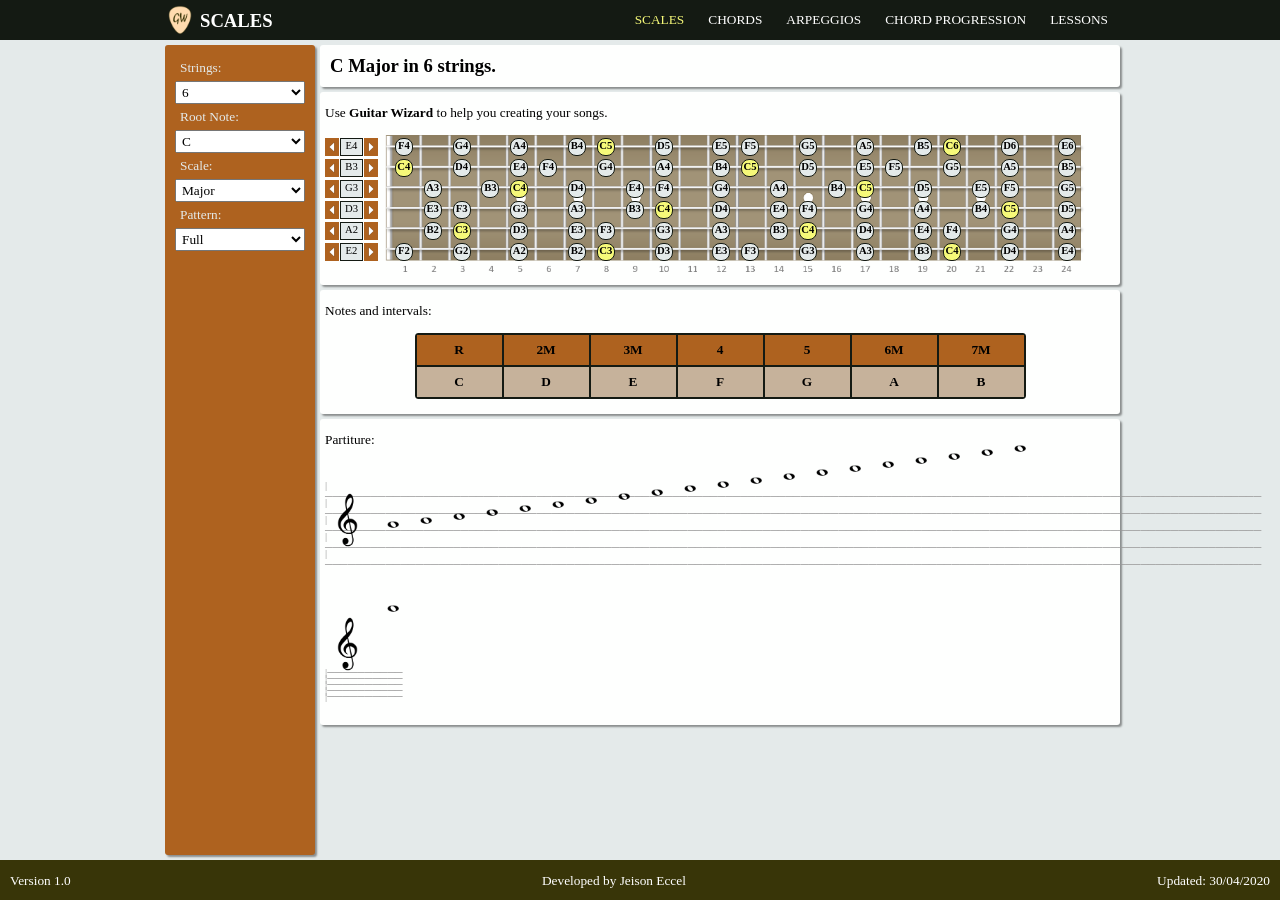
<file: index.html>
<!doctype html>
<html lang="en">
  <head>
    <meta charset="UTF-8" />
    <meta name="viewport" content="width=device-width, initial-scale=1.0" />
    <title>Guitar Wizard</title>
    <link rel="icon" href="images/gw-logo-80.png" />
    <link rel="stylesheet" href="css/gwscales.css" />
  </head>
  <header>
    <div id="header">
      <img id="gwlogo" src="images/gw-logo-80.png" alt="Guitar Wizard Logo" />
      <h1 id="gwpage">Scales</h1>
      <nav id="menu">
        <div id="topmenu" class="topnav">
          <a class="active" href="index.html">Scales</a>
          <a href="gwchords.html">Chords</a>
          <a href="gwarpeggios.html">Arpeggios</a>
          <a href="gwprogression.html">Chord Progression</a>
          <a href="gwlessons.html">Lessons</a>
          <img
            id="menuicon"
            src="images/icon-menu-80.png"
            alt="Guitar Wizard Logo"
          />
        </div>
      </nav>
    </div>
  </header>
  <body onload="setStrings()">
    <div id="inputs">
      <p id="labelinput1">Strings:</p>
      <select name="input1" id="input1">
        <option value="4">4</option>
        <option value="5">5</option>
        <option value="6" selected>6</option>
        <option value="7">7</option>
        <option value="8">8</option>
      </select>
      <p id="labelinput2">Root Note:</p>
      <select name="input2" id="input2">
        <option value="9">A</option>
        <option value="10">A#/Bb</option>
        <option value="11">B</option>
        <option value="0" selected>C</option>
        <option value="1">C#/Db</option>
        <option value="2">D</option>
        <option value="3">D#/Eb</option>
        <option value="4">E</option>
        <option value="5">F</option>
        <option value="6">F#/Gb</option>
        <option value="7">G</option>
        <option value="8">G#/Ab</option>
      </select>
      <p id="labelinput3">Scale:</p>
      <select name="input3" id="input3">
        <option value="1">Major</option>
        <option value="2">Minor</option>
        <option value="3">Major Pentatonic</option>
        <option value="4">Minor Pentatonic</option>
        <option value="5">Pentatonic Blues</option>
        <option value="6">Harmonic Minor</option>
        <option value="7">Melocid Minor</option>
        <option value="8">Diminished</option>
      </select>
      <p id="labelinput4">Pattern:</p>
      <select name="input4" id="input4">
        <option value="1" selected>Full</option>
        <option value="2">Vertical</option>
        <option value="3">3 notes per String</option>
        <option value="4">4 notes per String</option>
      </select>
      <p id="labelinput5">Block:</p>
      <select name="input5" id="input5"></select>
    </div>
    <div id="outputs1" class="outputs">Scale</div>
    <div id="outputs2" class="outputs">
      <p>Use <strong>Guitar Wizard</strong> to help you creating your songs.</p>
      <div id="tuning"></div>
      <img
        id="fretboard"
        src="images/fretboard6.png"
        alt="Fretboard with 6 Strings"
      />
      <div id="fretnotes"></div>
    </div>
    <div id="outputs3" class="outputs">
      <p>Notes and intervals:</p>
      <table id="notesTable">
        <tr id="intervalsRow"></tr>
        <tr id="notesRow"></tr>
      </table>
    </div>
    <div id="outputs4" class="outputs"></div>
    <div id="outputs5" class="outputs"></div>
    <script src="javascript/gwscales.js"></script>
  </body>
  <footer>
    <div id="footer">
      <p id="fversion">Version 1.0</p>
      <p id="fdate">Updated: 30/04/2020</p>
      <p id="fdev">Developed by Jeison Eccel</p>
    </div>
  </footer>
</html>
</file>
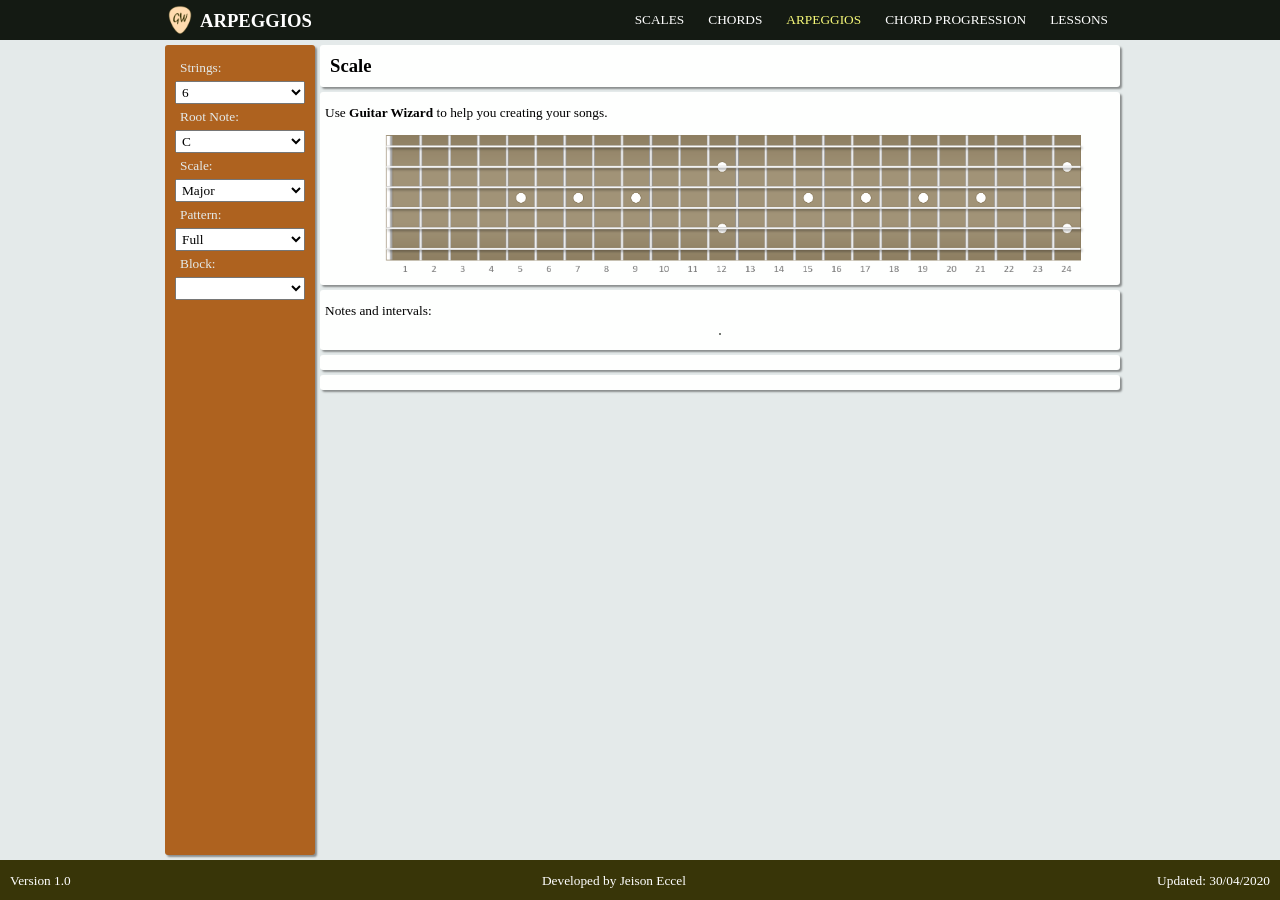
<file: gwarpeggios.html>
<!doctype html>
<html lang="en">
  <head>
    <meta charset="UTF-8" />
    <meta name="viewport" content="width=device-width, initial-scale=1.0" />
    <title>Guitar Wizard</title>
    <link rel="icon" href="images/gw-logo-80.png" />
    <link rel="stylesheet" href="css/gwscales.css" />
  </head>
  <header>
    <div id="header">
      <img id="gwlogo" src="images/gw-logo-80.png" alt="Guitar Wizard Logo" />
      <h1 id="gwpage">Arpeggios</h1>
      <nav id="menu">
        <div id="topmenu" class="topnav">
          <a href="index.html">Scales</a>
          <a href="gwchords.html">Chords</a>
          <a class="active" href="gwarpeggios.html">Arpeggios</a>
          <a href="gwprogression.html">Chord Progression</a>
          <a href="gwlessons.html">Lessons</a>
          <img
            id="menuicon"
            src="images/icon-menu-80.png"
            alt="Guitar Wizard Logo"
          />
        </div>
      </nav>
    </div>
  </header>
  <body onload="setStrings()">
    <div id="inputs">
      <p id="labelinput1">Strings:</p>
      <select name="input1" id="input1">
        <option value="4">4</option>
        <option value="5">5</option>
        <option value="6" selected>6</option>
        <option value="7">7</option>
        <option value="8">8</option>
      </select>
      <p id="labelinput2">Root Note:</p>
      <select name="input2" id="input2">
        <option value="9">A</option>
        <option value="10">A#/Bb</option>
        <option value="11">B</option>
        <option value="0" selected>C</option>
        <option value="1">C#/Db</option>
        <option value="2">D</option>
        <option value="3">D#/Eb</option>
        <option value="4">E</option>
        <option value="5">F</option>
        <option value="6">F#/Gb</option>
        <option value="7">G</option>
        <option value="8">G#/Ab</option>
      </select>
      <p id="labelinput3">Scale:</p>
      <select name="input3" id="input3">
        <option value="1">Major</option>
        <option value="2">Minor</option>
        <option value="3">Major Pentatonic</option>
        <option value="4">Minor Pentatonic</option>
        <option value="5">Pentatonic Blues</option>
        <option value="6">Harmonic Minor</option>
        <option value="7">Melocid Minor</option>
        <option value="8">Diminished</option>
      </select>
      <p id="labelinput4">Pattern:</p>
      <select name="input4" id="input4">
        <option value="1" selected>Full</option>
        <option value="2">Vertical</option>
        <option value="3">3 notes per String</option>
        <option value="4">4 notes per String</option>
      </select>
      <p id="labelinput5">Block:</p>
      <select name="input5" id="input5"></select>
    </div>
    <div id="outputs1" class="outputs">Scale</div>
    <div id="outputs2" class="outputs">
      <p>Use <strong>Guitar Wizard</strong> to help you creating your songs.</p>
      <div id="tuning"></div>
      <img
        id="fretboard"
        src="images/fretboard6.png"
        alt="Fretboard with 6 Strings"
      />
      <div id="fretnotes"></div>
    </div>
    <div id="outputs3" class="outputs">
      <p>Notes and intervals:</p>
      <table id="notesTable">
        <tr id="intervalsRow"></tr>
        <tr id="notesRow"></tr>
      </table>
    </div>
    <div id="outputs4" class="outputs"></div>
    <div id="outputs5" class="outputs"></div>
    <script src="javascript/gwmenu.js"></script>
    <script src="javascript/gwstrings.js"></script>
  </body>
  <footer>
    <div id="footer">
      <p id="fversion">Version 1.0</p>
      <p id="fdate">Updated: 30/04/2020</p>
      <p id="fdev">Developed by Jeison Eccel</p>
    </div>
  </footer>
</html>
</file>
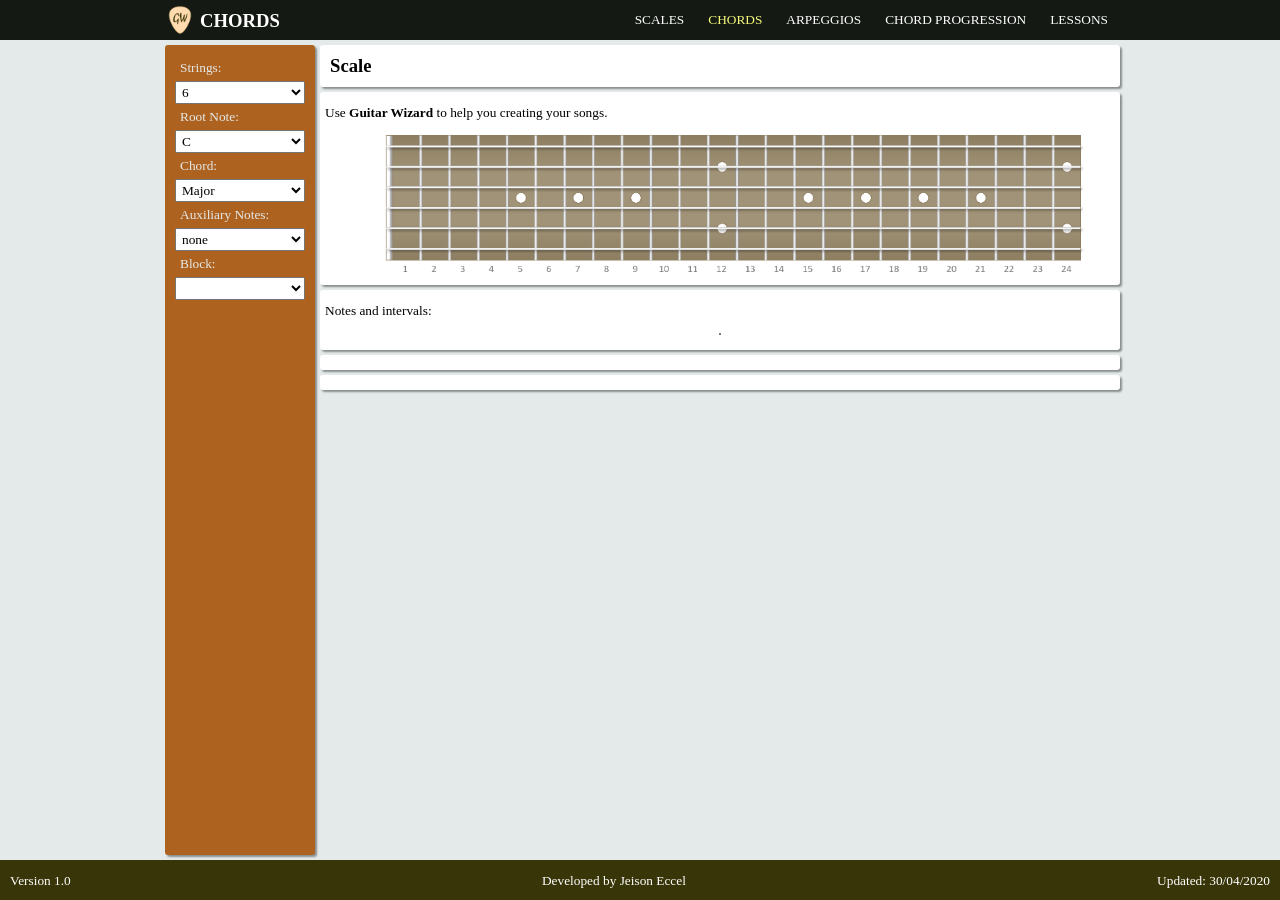
<file: gwchords.html>
<!doctype html>
<html lang="en">
  <head>
    <meta charset="UTF-8" />
    <meta name="viewport" content="width=device-width, initial-scale=1.0" />
    <title>Guitar Wizard</title>
    <link rel="icon" href="images/gw-logo-80.png" />
    <link rel="stylesheet" href="css/gwscales.css" />
  </head>
  <header>
    <div id="header">
      <img id="gwlogo" src="images/gw-logo-80.png" alt="Guitar Wizard Logo" />
      <h1 id="gwpage">Chords</h1>
      <nav id="menu">
        <div id="topmenu" class="topnav">
          <a href="index.html">Scales</a>
          <a class="active" href="gwchords.html">Chords</a>
          <a href="gwarpeggios.html">Arpeggios</a>
          <a href="gwprogression.html">Chord Progression</a>
          <a href="gwlessons.html">Lessons</a>
          <img
            id="menuicon"
            src="images/icon-menu-80.png"
            alt="Guitar Wizard Logo"
          />
        </div>
      </nav>
    </div>
  </header>
  <body onload="setStrings()">
    <div id="inputs">
      <p id="labelinput1">Strings:</p>
      <select name="input1" id="input1">
        <option value="4">4</option>
        <option value="5">5</option>
        <option value="6" selected>6</option>
        <option value="7">7</option>
        <option value="8">8</option>
      </select>
      <p id="labelinput2">Root Note:</p>
      <select name="input2" id="input2">
        <option value="9">A</option>
        <option value="10">A#/Bb</option>
        <option value="11">B</option>
        <option value="0" selected>C</option>
        <option value="1">C#/Db</option>
        <option value="2">D</option>
        <option value="3">D#/Eb</option>
        <option value="4">E</option>
        <option value="5">F</option>
        <option value="6">F#/Gb</option>
        <option value="7">G</option>
        <option value="8">G#/Ab</option>
      </select>
      <p id="labelinput3">Chord:</p>
      <select name="input3" id="input3">
        <option value="1">Major</option>
        <option value="2">Minor</option>
        <option value="3">Major 7</option>
        <option value="4">Minor 7</option>
        <option value="5">Augmented</option>
        <option value="6">Diminished</option>
      </select>
      <p id="labelinput4">Auxiliary Notes:</p>
      <select name="input4" id="input4">
        <option value="1" selected>none</option>
      </select>
      <p id="labelinput5">Block:</p>
      <select name="input5" id="input5"></select>
    </div>
    <div id="outputs1" class="outputs">Scale</div>
    <div id="outputs2" class="outputs">
      <p>Use <strong>Guitar Wizard</strong> to help you creating your songs.</p>
      <div id="tuning"></div>
      <img
        id="fretboard"
        src="images/fretboard6.png"
        alt="Fretboard with 6 Strings"
      />
      <div id="fretnotes"></div>
    </div>
    <div id="outputs3" class="outputs">
      <p>Notes and intervals:</p>
      <table id="notesTable">
        <tr id="intervalsRow"></tr>
        <tr id="notesRow"></tr>
      </table>
    </div>
    <div id="outputs4" class="outputs"></div>
    <div id="outputs5" class="outputs"></div>
    <script src="javascript/gwmenu.js"></script>
    <script src="javascript/gwstrings.js"></script>
  </body>
  <footer>
    <div id="footer">
      <p id="fversion">Version 1.0</p>
      <p id="fdate">Updated: 30/04/2020</p>
      <p id="fdev">Developed by Jeison Eccel</p>
    </div>
  </footer>
</html>
</file>
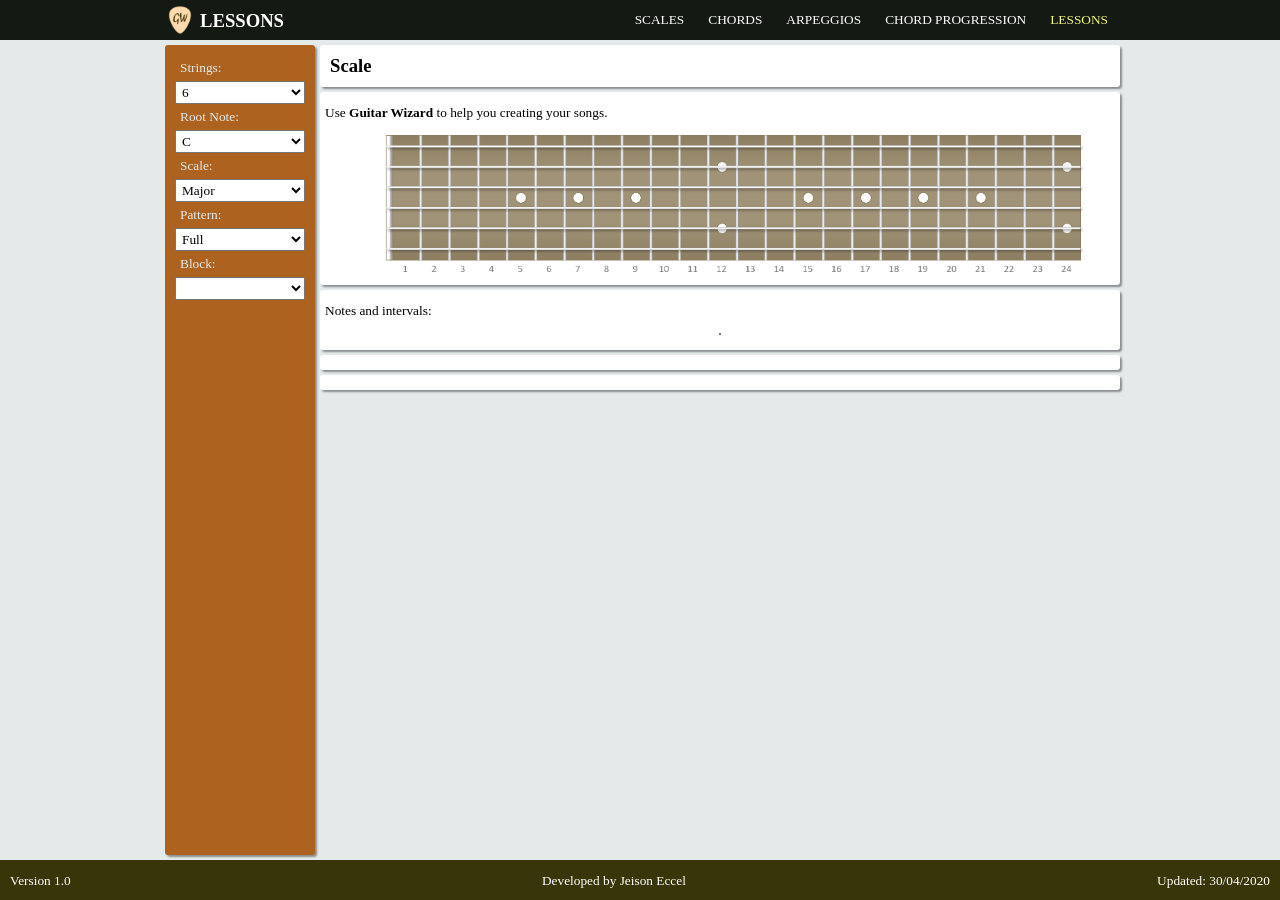
<file: gwlessons.html>
<!DOCTYPE html>
<html lang="en">
<head>
    <meta charset="UTF-8">
    <meta name="viewport" content="width=device-width, initial-scale=1.0">
    <title>Guitar Wizard</title>
    <link rel="icon" href="images/gw-logo-80.png">
    <link rel="stylesheet" href="css/gwscales.css">
</head>
<header>
    <div id="header">
        <img id="gwlogo" src="images/gw-logo-80.png" alt="Guitar Wizard Logo">
        <h1 id="gwpage">Lessons</h1>
        <nav id="menu">
            <div id="topmenu" class="topnav">
                <a href="gwscales.html">Scales</a>
                <a href="gwchords.html">Chords</a>
                <a href="gwarpeggios.html">Arpeggios</a>
                <a href="gwprogression.html">Chord Progression</a>
                <a class="active" href="gwlessons.html">Lessons</a>
                <img id="menuicon" src="images/icon-menu-80.png" alt="Guitar Wizard Logo">
            </div>
        </nav>
    </div>
</header>
<body onload="setStrings()">
    <div id="inputs">
        <p id="labelinput1">Strings:</p>
        <select name="input1" id="input1">
            <option value="4">4</option>
            <option value="5">5</option>
            <option value="6" selected>6</option>
            <option value="7">7</option>
            <option value="8">8</option>
        </select>
        <p id="labelinput2">Root Note:</p>
        <select name="input2" id="input2">
            <option value="9">A</option>
            <option value="10">A#/Bb</option>
            <option value="11">B</option>
            <option value="0" selected>C</option>
            <option value="1">C#/Db</option>
            <option value="2">D</option>
            <option value="3">D#/Eb</option>
            <option value="4">E</option>
            <option value="5">F</option>
            <option value="6">F#/Gb</option>
            <option value="7">G</option>
            <option value="8">G#/Ab</option>
        </select>
        <p id="labelinput3">Scale:</p>
        <select name="input3" id="input3">
            <option value="1">Major</option>
            <option value="2">Minor</option>
            <option value="3">Major Pentatonic</option>
            <option value="4">Minor Pentatonic</option>
            <option value="5">Pentatonic Blues</option>
            <option value="6">Harmonic Minor</option>
            <option value="7">Melocid Minor</option>
            <option value="8">Diminished</option>
        </select>
        <p id="labelinput4">Pattern:</p>
        <select name="input4" id="input4">
            <option value="1" selected>Full</option>
            <option value="2">Vertical</option>
            <option value="3">3 notes per String</option>
            <option value="4">4 notes per String</option>
        </select>
        <p id="labelinput5">Block:</p>
        <select name="input5" id="input5">
        </select>
    </div>
    <div id="outputs1" class="outputs">Scale</div>
    <div id="outputs2" class="outputs">
        <p>Use <strong>Guitar Wizard</strong> to help you creating your songs.</p>
        <div id='tuning'></div>
        <img id="fretboard" src="images/fretboard6.png" alt="Fretboard with 6 Strings">
        <div id="fretnotes"></div>
    </div>
    <div id="outputs3" class="outputs">
        <p>Notes and intervals:</p>
        <table id="notesTable">
            <tr id='intervalsRow'></tr>
            <tr id="notesRow"></tr>
        </table>
    </div>
    <div id="outputs4" class="outputs"></div>
    <div id="outputs5" class="outputs"></div>
    <script src="javascript/gwmenu.js"></script>
    <script src="javascript/gwstrings.js"></script>
</body>
<footer>
    <div id="footer">
        <p id="fversion">Version 1.0</p>
        <p id="fdate">Updated: 30/04/2020</p>
        <p id="fdev">Developed by Jeison Eccel</p>
    </div>
</footer>
</html>
</file>
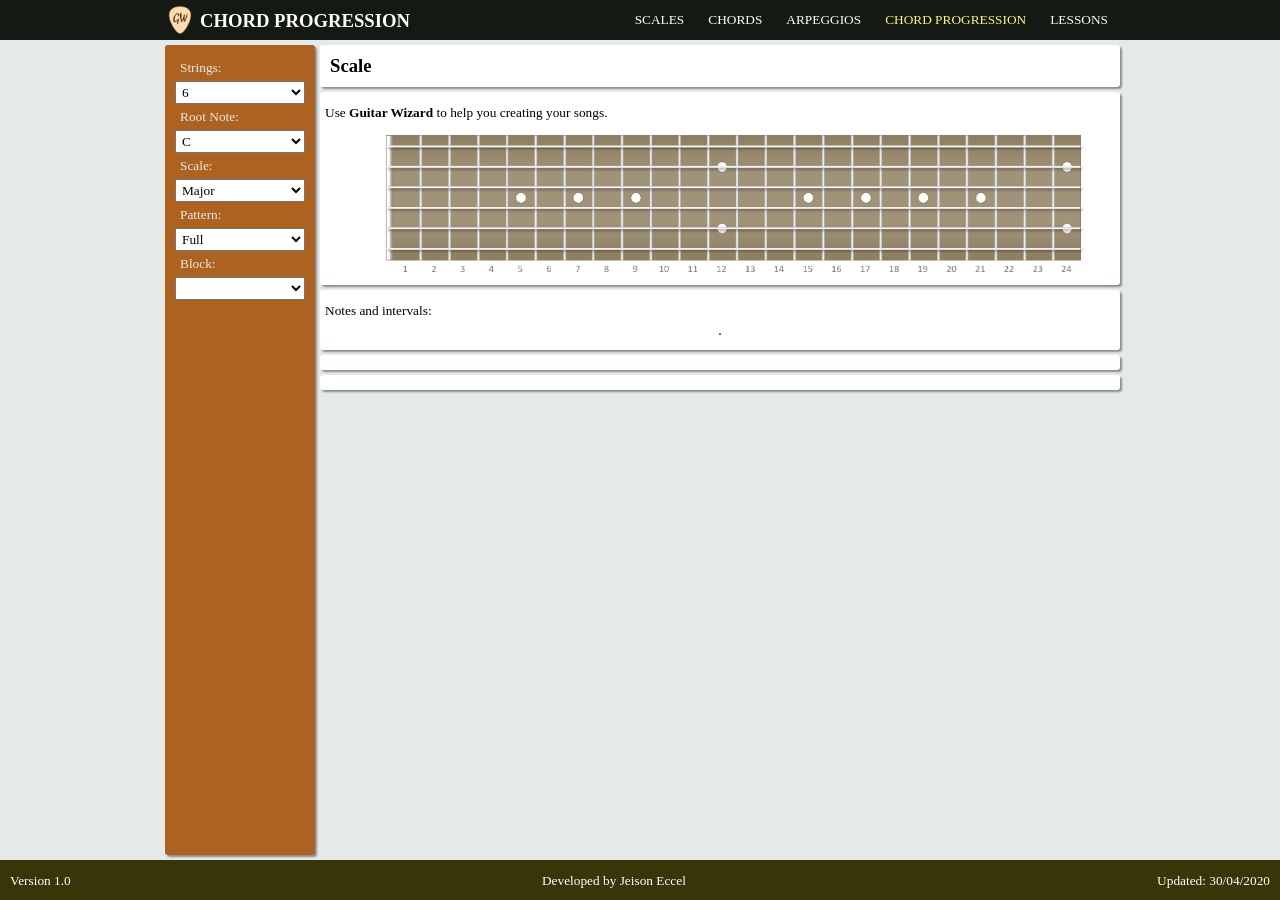
<file: gwprogression.html>
<!doctype html>
<html lang="en">
  <head>
    <meta charset="UTF-8" />
    <meta name="viewport" content="width=device-width, initial-scale=1.0" />
    <title>Guitar Wizard</title>
    <link rel="icon" href="images/gw-logo-80.png" />
    <link rel="stylesheet" href="css/gwscales.css" />
  </head>
  <header>
    <div id="header">
      <img id="gwlogo" src="images/gw-logo-80.png" alt="Guitar Wizard Logo" />
      <h1 id="gwpage">Chord Progression</h1>
      <nav id="menu">
        <div id="topmenu" class="topnav">
          <a href="index.html">Scales</a>
          <a href="gwchords.html">Chords</a>
          <a href="gwarpeggios.html">Arpeggios</a>
          <a class="active" href="gwprogression.html">Chord Progression</a>
          <a href="gwlessons.html">Lessons</a>
          <img
            id="menuicon"
            src="images/icon-menu-80.png"
            alt="Guitar Wizard Logo"
          />
        </div>
      </nav>
    </div>
  </header>
  <body onload="setStrings()">
    <div id="inputs">
      <p id="labelinput1">Strings:</p>
      <select name="input1" id="input1">
        <option value="4">4</option>
        <option value="5">5</option>
        <option value="6" selected>6</option>
        <option value="7">7</option>
        <option value="8">8</option>
      </select>
      <p id="labelinput2">Root Note:</p>
      <select name="input2" id="input2">
        <option value="9">A</option>
        <option value="10">A#/Bb</option>
        <option value="11">B</option>
        <option value="0" selected>C</option>
        <option value="1">C#/Db</option>
        <option value="2">D</option>
        <option value="3">D#/Eb</option>
        <option value="4">E</option>
        <option value="5">F</option>
        <option value="6">F#/Gb</option>
        <option value="7">G</option>
        <option value="8">G#/Ab</option>
      </select>
      <p id="labelinput3">Scale:</p>
      <select name="input3" id="input3">
        <option value="1">Major</option>
        <option value="2">Minor</option>
        <option value="3">Major Pentatonic</option>
        <option value="4">Minor Pentatonic</option>
        <option value="5">Pentatonic Blues</option>
        <option value="6">Harmonic Minor</option>
        <option value="7">Melocid Minor</option>
        <option value="8">Diminished</option>
      </select>
      <p id="labelinput4">Pattern:</p>
      <select name="input4" id="input4">
        <option value="1" selected>Full</option>
        <option value="2">Vertical</option>
        <option value="3">3 notes per String</option>
        <option value="4">4 notes per String</option>
      </select>
      <p id="labelinput5">Block:</p>
      <select name="input5" id="input5"></select>
    </div>
    <div id="outputs1" class="outputs">Scale</div>
    <div id="outputs2" class="outputs">
      <p>Use <strong>Guitar Wizard</strong> to help you creating your songs.</p>
      <div id="tuning"></div>
      <img
        id="fretboard"
        src="images/fretboard6.png"
        alt="Fretboard with 6 Strings"
      />
      <div id="fretnotes"></div>
    </div>
    <div id="outputs3" class="outputs">
      <p>Notes and intervals:</p>
      <table id="notesTable">
        <tr id="intervalsRow"></tr>
        <tr id="notesRow"></tr>
      </table>
    </div>
    <div id="outputs4" class="outputs"></div>
    <div id="outputs5" class="outputs"></div>
    <script src="javascript/gwmenu.js"></script>
    <script src="javascript/gwstrings.js"></script>
  </body>
  <footer>
    <div id="footer">
      <p id="fversion">Version 1.0</p>
      <p id="fdate">Updated: 30/04/2020</p>
      <p id="fdev">Developed by Jeison Eccel</p>
    </div>
  </footer>
</html>
</file>
<file: css/gwscales.css>
/*Order of properties:
- Backgroung
    - display
    - float
- Font
    -color
    -text properties
- Position
    - absolut/relative/fixed
    - top
    - right
    - bottom
    - left
- Size 
    - width
    - height
    - box properties
- Margin
- Padding
- Other properties
*/

header {
    background: #141A13;
    font: normal 10pt Calibri;
    color: white;
    position: fixed;
    top: 0px;
    left: 0px;
    width: 100%;
    height: 40px;
    z-index: 20;
}
div#header{
    max-width: 960px;
    margin-left: auto;
    margin-right: auto;
}
img#gwlogo {
    display: block;
    position: absolute;
    height: 30px;
    margin: 5px;
}
h1#gwpage {
    display: block;
    font: bold 14pt Calibri;
    color: white;
    text-transform: uppercase;
    text-align: left;
    position: absolute;
    height: 40px;
    padding: 10px 0px 0px 0px;
    margin: 0px 0px 0px 40px;
}
nav#menu {
    overflow: hidden;
}
nav#menu div {
    float: right;
    list-style: none;
    text-transform: uppercase;
    margin: 0px;
    padding: 0px;
}
nav#menu a {
    background-color: #141A13;
    float: left;
    color: white;
    text-align: center;
    text-decoration: none;
    height: 16px;
    padding: 12px;
    transition: 0.5s;
}
nav#menu a:hover {
    background-color: #383508;
}
nav#menu a.active {
    color: #F6F979
}
img#menuicon {
    display: none;
    width: 0px;
    height: 0px;
    padding: 0px;
}
img#menuicon:hover {
    background-color: #383508;
}
/*Left side of the page with input form.*/
body {
    background: #E4EAEA;
    width: 960px;
    margin: 40px auto 40px auto;
    padding: 5px;
    z-index: 1;
}
.outputs {
    background: rgb(254,255 ,254);
    display: block;
    float: left;
    font: normal 10pt Calibri;
    position: relative;
    top: auto;
    left: 160px;
    width: 790px;
    border-radius: 3px;
    box-shadow: 2px 2px 2px rgba(0, 0, 0, 0.4);       
}
div#inputs {
    background: #AE621F;
    color: #E4EAEA;
    display: block;
    float: left;
    font: normal 10pt Calibri;
    position: absolute;
    width: 130px;
    top: 40px;
    bottom: 40px;
    min-height: 260px;
    box-shadow: 2px 2px 2px rgba(0, 0, 0, 0.4);
    border-radius: 3px;
    margin: 5px;
    padding: 10px;
    z-index: 2;
}
div#inputs p {
    margin: 0px;
    padding: 5px;
}
div#inputs select {
    font: normal 10pt Calibri;
    width: 130px;
    margin: 0px;
    padding: 2px;
}
div#outputs1 {
    font: bold 14pt Calibri;
    width: 780px;
    margin: 0px;
    padding: 10px;
}
div#outputs2 {   
    margin: 5px 0px 0px 0px;
    padding: 0px 5px 0px 5px;
}
div#outputs2 img{
    position: relative;
    left: 60px;
    width: 700px;
    display: inline-block;
}
div#outputs3 {  
    margin: 5px 0px 0px 0px;
    padding: 0px 5px 15px 5px;
}
table#notesTable {
    /*background: rgb(207, 210, 223);*/
    border: 1px solid #141A13;
    border-spacing: 0px;
    border-radius: 3px;
    margin-left: auto;
    margin-right: auto;
}
div#outputs4 { 
    margin: 5px 0px 0px 0px;
    padding: 0px 5px 15px 5px;
}
div#outputs5 {
    margin: 5px 0px 50px 0px;
    padding: 0px 5px 15px 5px;
}
span.tabnote {
    padding-left: 2.6px;
    padding-right: 2.6px;
}
.tabline {
    font: normal 8pt calibri;
    color: rgb(150, 150, 150);
}
footer {
    background: #383508;
    font: normal 10pt Calibri;
    color: white;
    text-align: center;
    position: fixed;
    bottom: 0px;
    left: 0px;
    width: 100%;
    height: 40px;
    z-index: 20;
}
div#footer {
    max-width: 9600px;
    margin-left: auto;
    margin-right: auto;
}
footer p#fversion {
    float: left;
    margin-top: 0px;
    padding-left: 10px;
}
footer p#fdate {
    float: right;
    margin-top: 0px;
    padding-right: 10px;
}

@media screen and (max-width: 700px) {
    .topnav a {
        display: none;
    }
    img#menuicon {
        float: none;
        display: block;
        width: 20px;
        height: 20px;
        padding: 10px;
    }
    img#menuicon {
        float: none;
        position: absolute;
        right: 0px;
        top: 0px;
    }
    .topnav.responsive a {
        float: none;
        display: block;
        position: relative;
        width: 100%;
        border: 1px solid #383508;
    }
    .topnav.responsive a:first-child {
        margin-top: 40px;
    }
}
</file>
